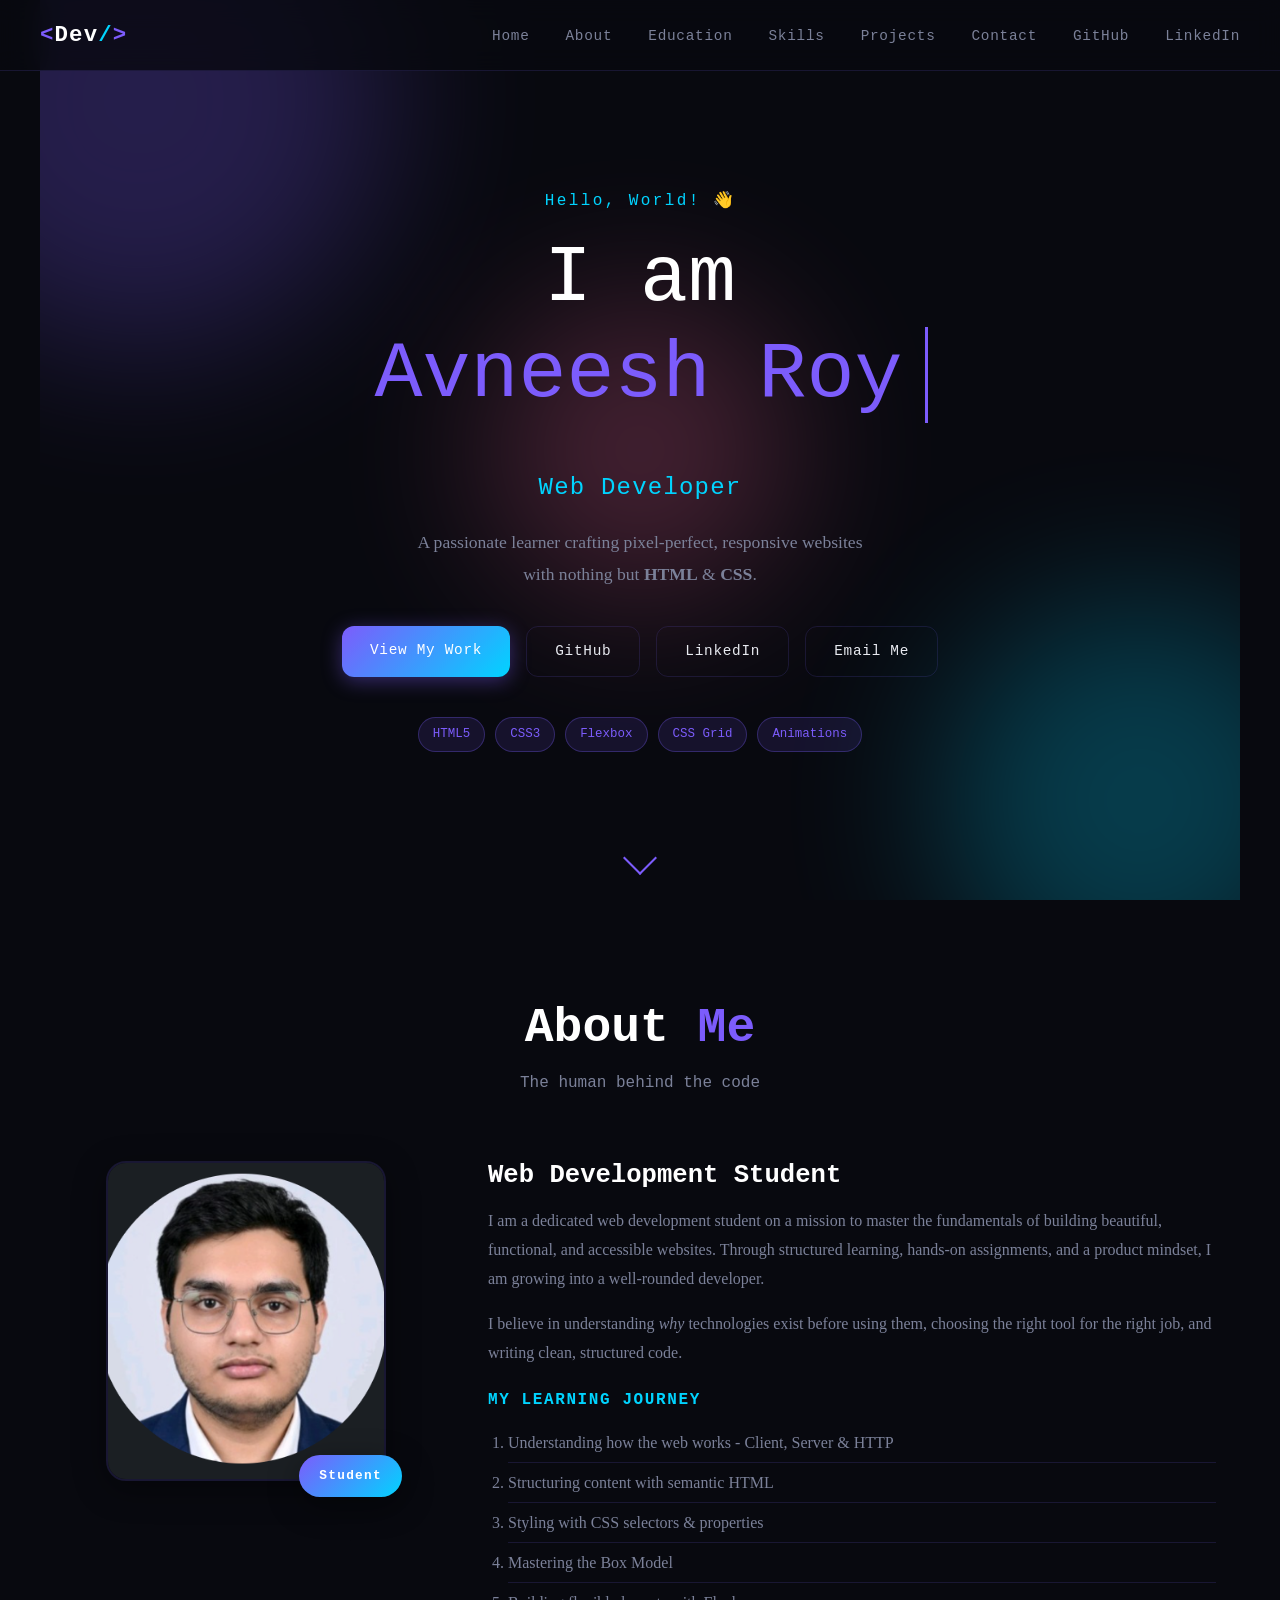
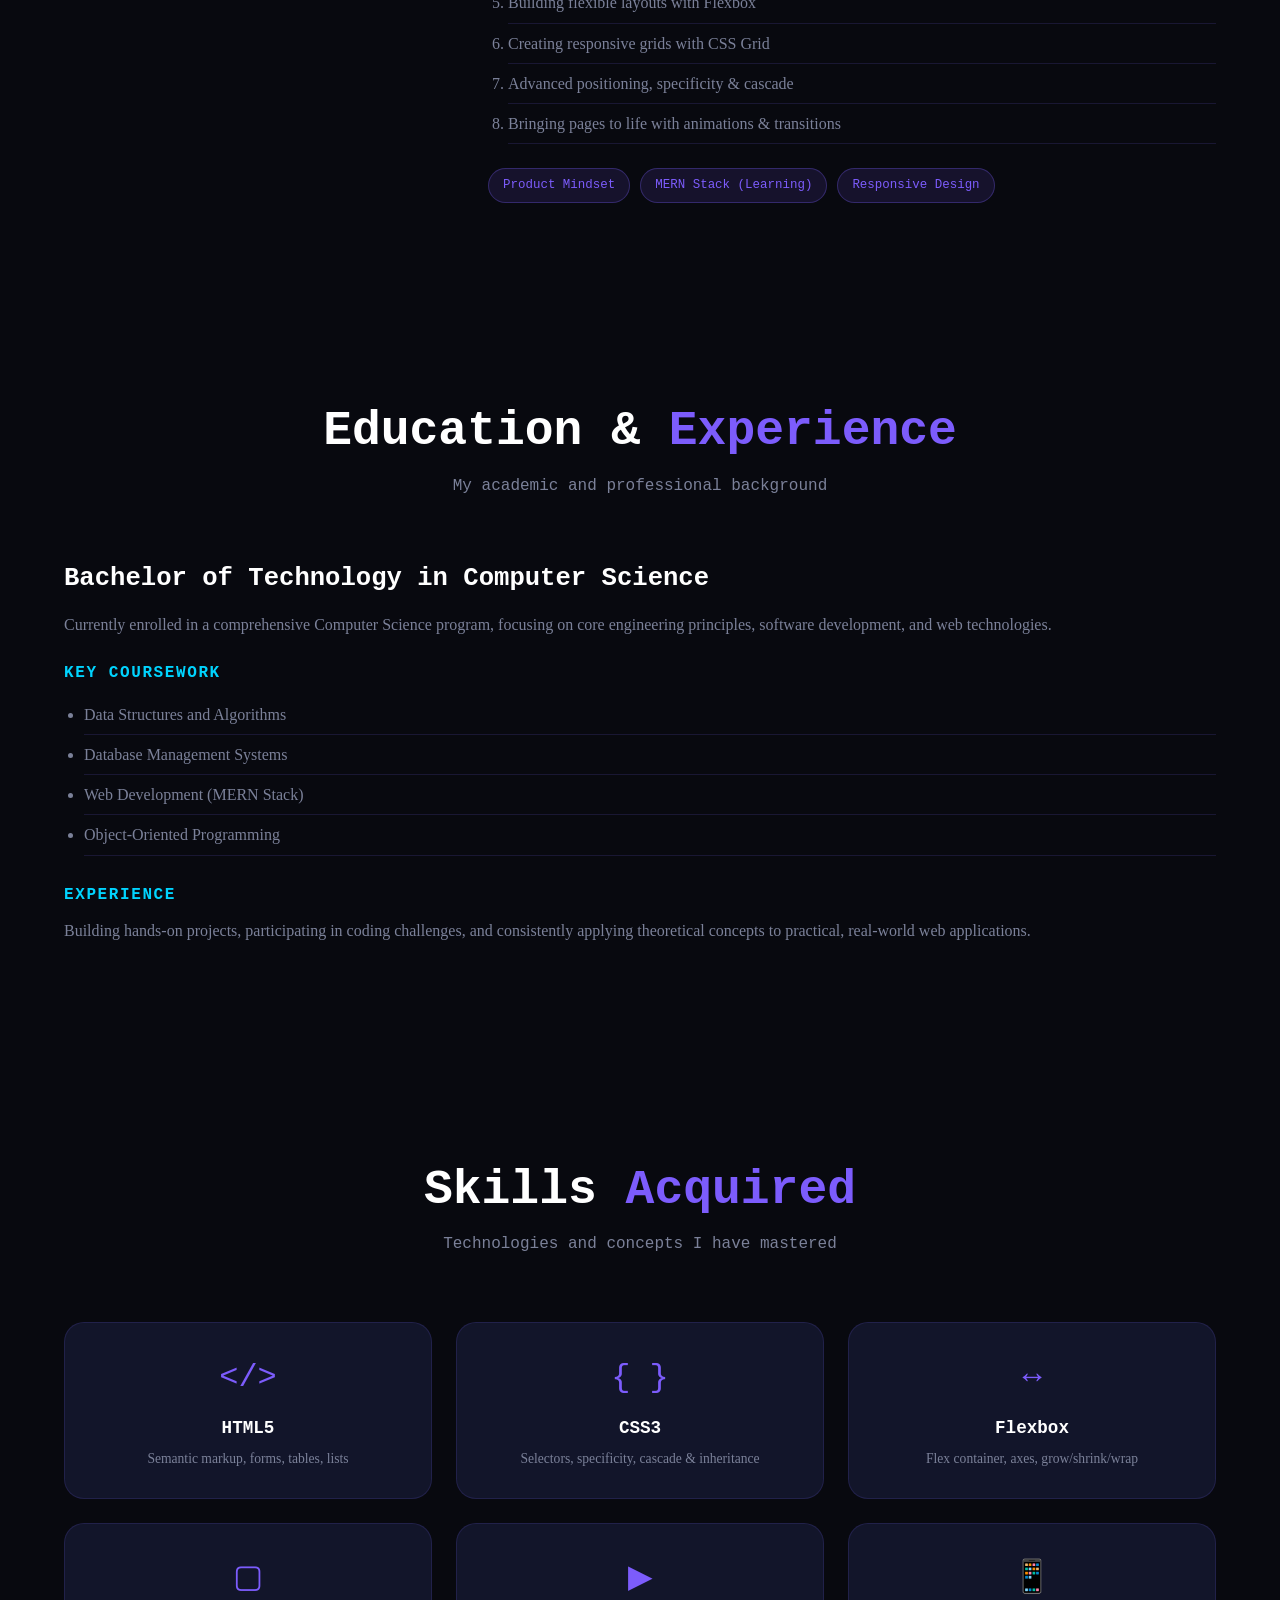
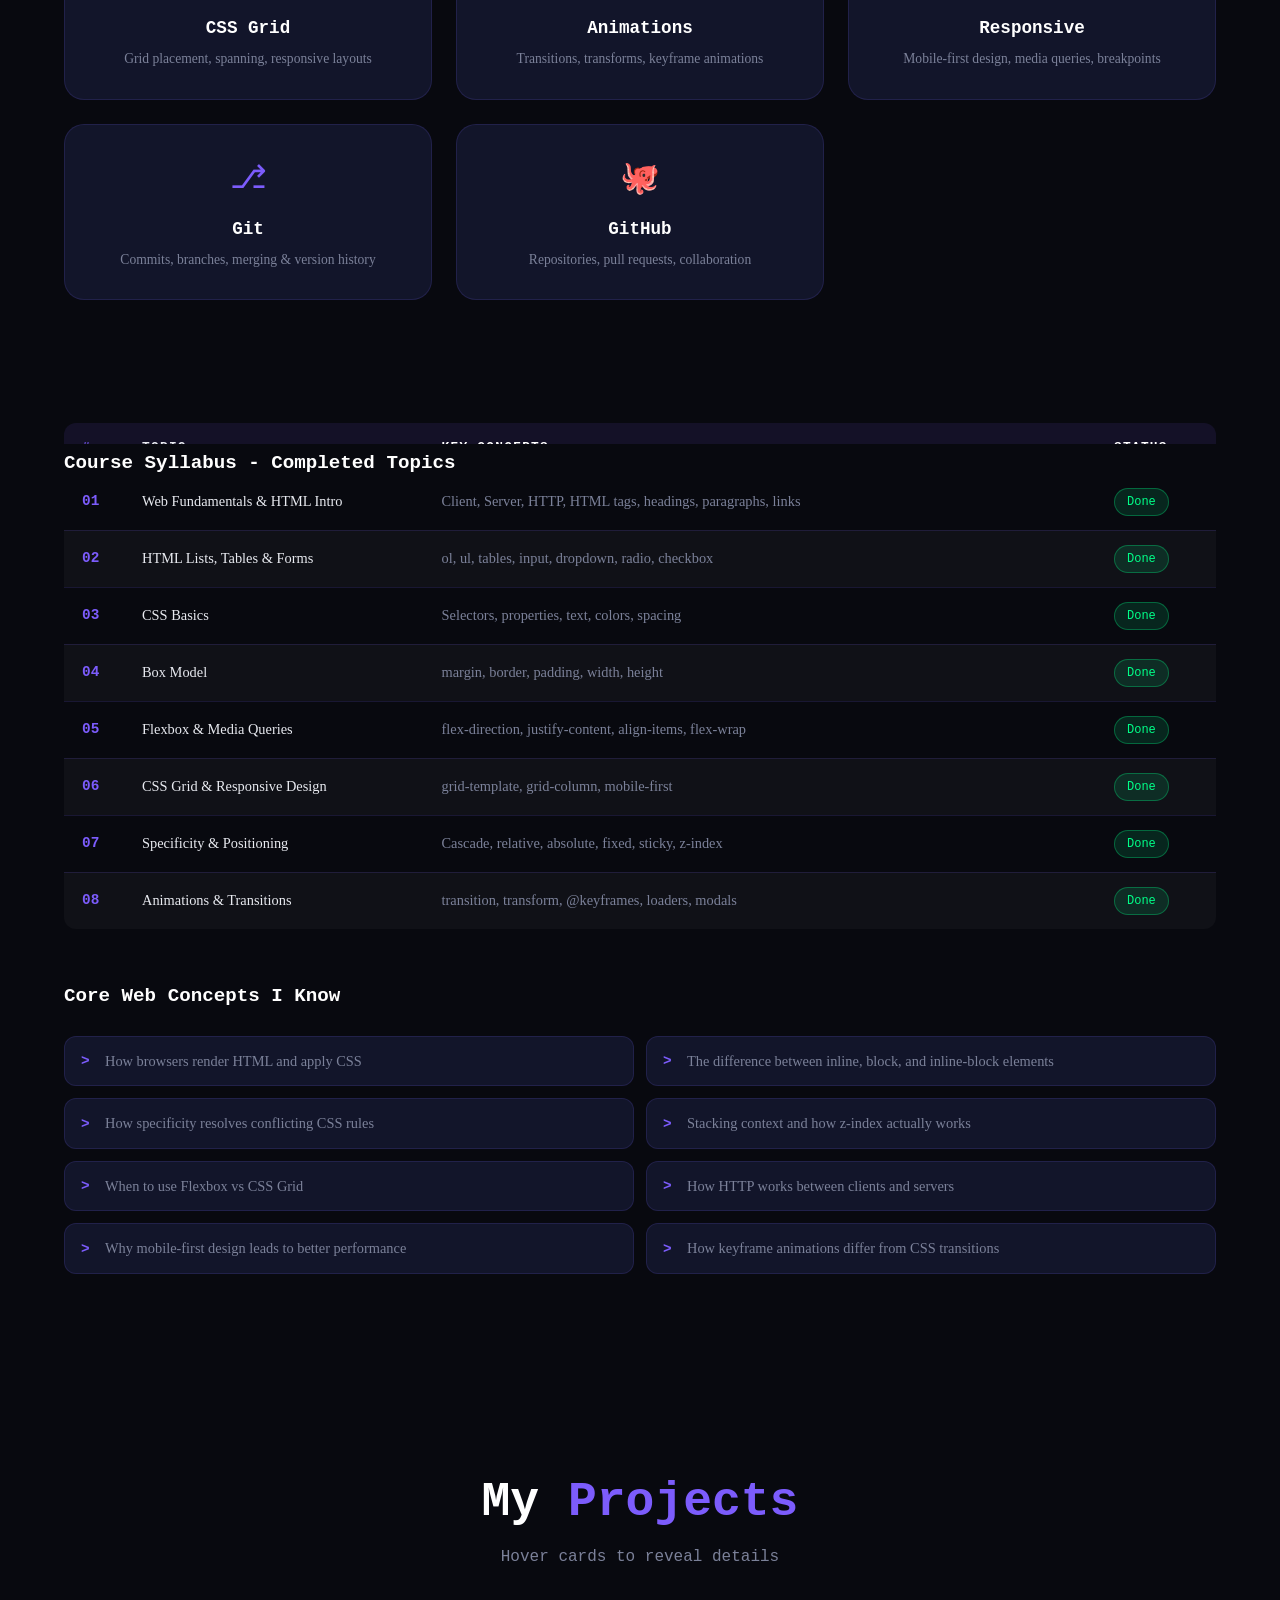
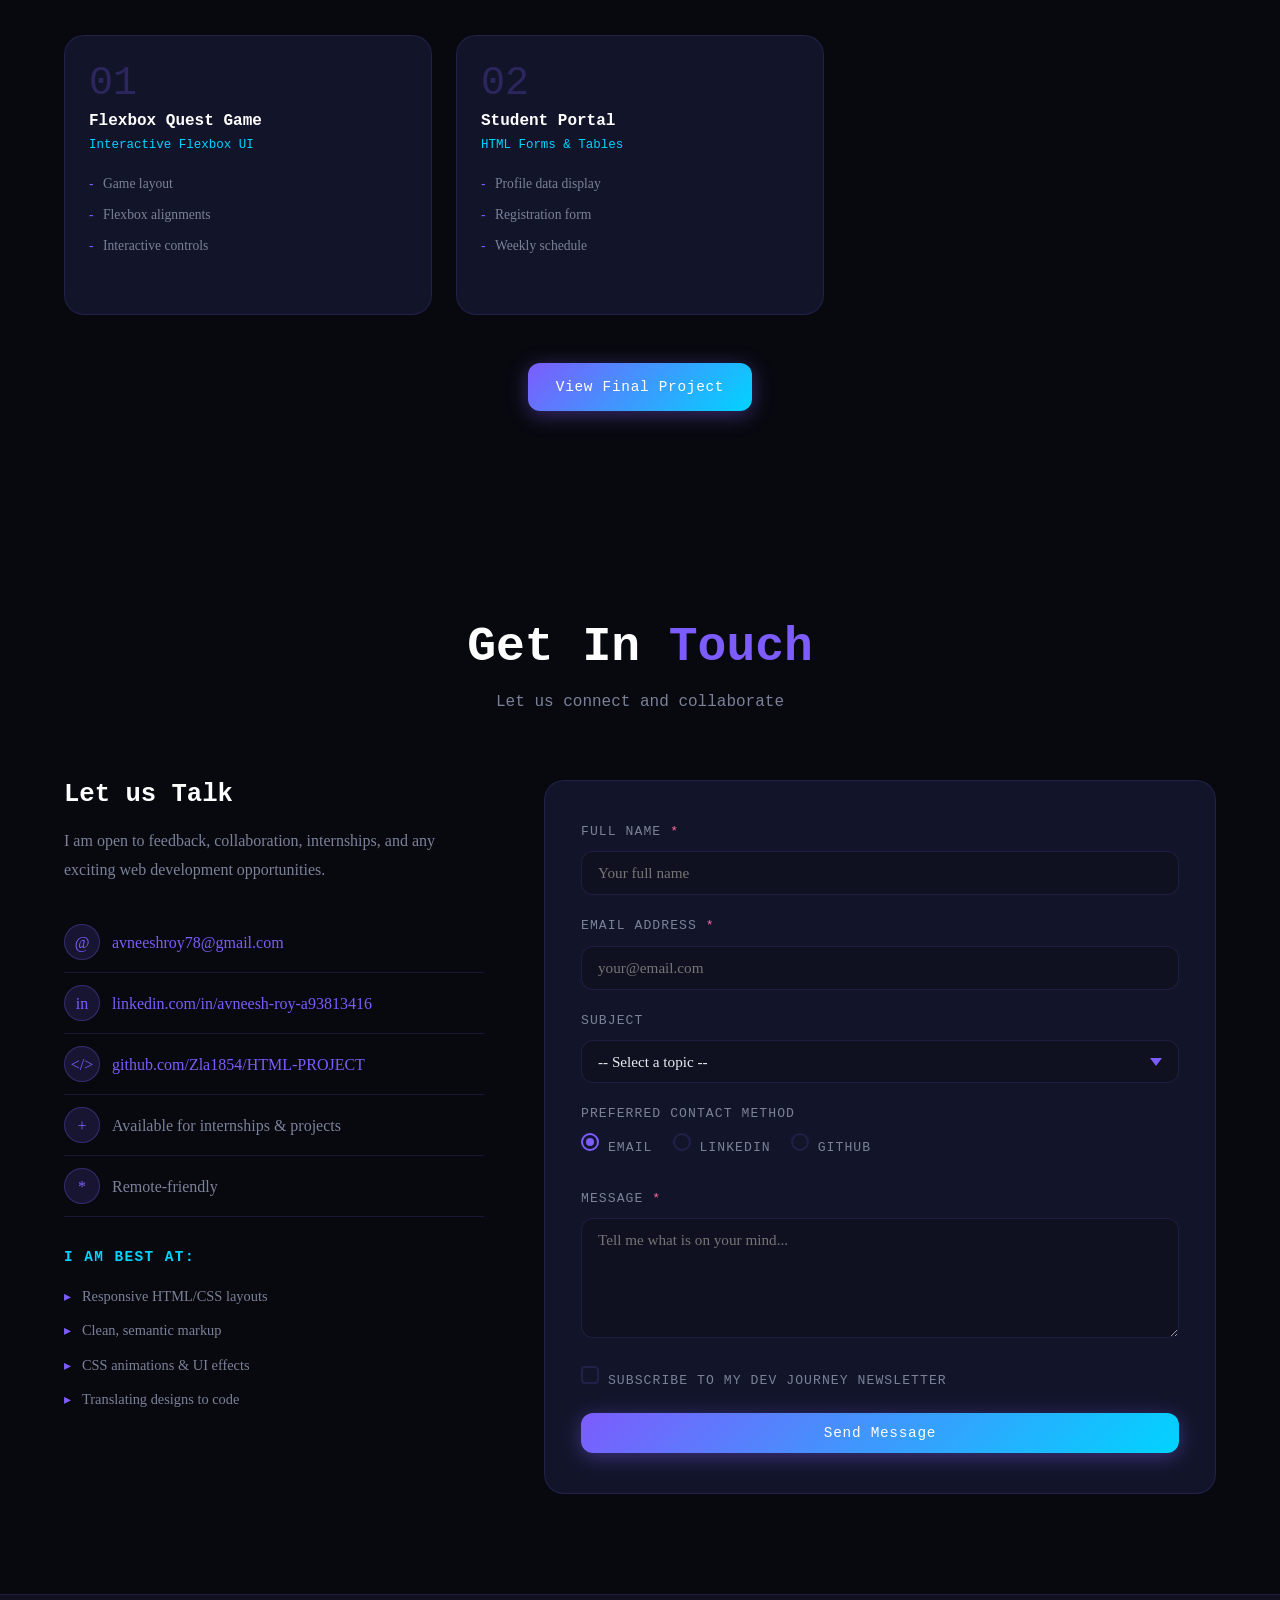
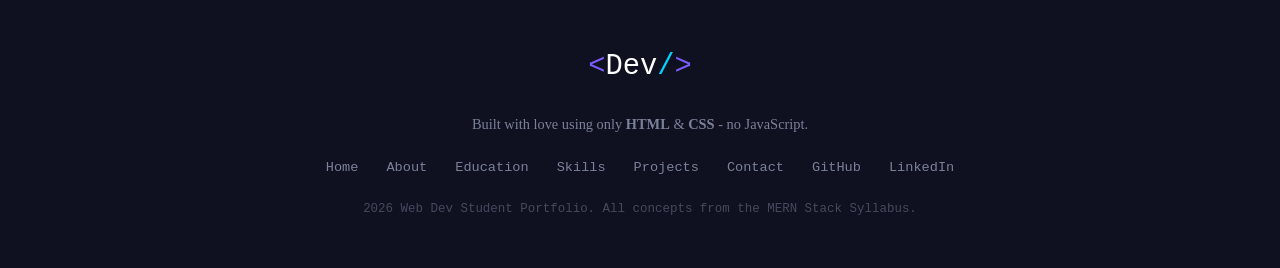
<file: index.html>
<!DOCTYPE html>
<html lang="en">
  
<head>
  <meta charset="UTF-8" />
  <meta name="viewport" content="width=device-width, initial-scale=1.0" />
  <title>Dev Portfolio | Web Development Journey</title>
  <link rel="stylesheet" href="style.css" />
</head>
<body>

  <!-- ===================== LOADER ===================== -->
  <div class="loader-wrap" id="loader">
    <div class="loader-ring">
      <span></span>
      <span></span>
      <span></span>
    </div>
    <p class="loader-text">Loading Portfolio...</p>
  </div>

  <!-- ===================== NAV (FIXED) ===================== -->
  <nav class="navbar" id="navbar">
    <div class="nav-logo">
      <span class="logo-bracket">&lt;</span>Dev<span class="logo-slash">/</span><span class="logo-bracket">&gt;</span>
    </div>
    <input type="checkbox" id="nav-toggle" class="nav-toggle" />
    <label for="nav-toggle" class="hamburger">
      <span></span>
      <span></span>
      <span></span>
    </label>
        <ul class="nav-links">
      <li><a href="#hero">Home</a></li>
      <li><a href="#about">About</a></li>
      <li><a href="#education">Education</a></li>
      <li><a href="#skills">Skills</a></li>
      <li><a href="#projects">Projects</a></li>
      <li><a href="#contact">Contact</a></li>
      <li><a href="https://github.com/Zla1854/HTML-PROJECT" target="_blank" rel="noopener noreferrer">GitHub</a></li>
      <li><a href="https://www.linkedin.com/in/avneesh-roy-a93813416/" target="_blank" rel="noopener noreferrer">LinkedIn</a></li>
    </ul>
  </nav>

  <!-- ===================== HERO ===================== -->
  <section class="hero" id="hero">
    <div class="blob blob-1"></div>
    <div class="blob blob-2"></div>
    <div class="blob blob-3"></div>
    <div class="hero-content">
      <p class="hero-pre">Hello, World! &#128075;</p>
      <h1 class="hero-title">
        I am <br/><span class="typewriter">Avneesh Roy</span>
      </h1>
      <h2 style="font-size: 1.5rem; color: var(--clr-secondary); font-family: var(--font-mono); margin-bottom: 24px; font-weight: normal; letter-spacing: 0.05em; animation: fadeIn 0.6s ease 3s both;">Web Developer</h2>
      <p class="hero-sub">
        A passionate learner crafting pixel-perfect, responsive websites<br />
        with nothing but <strong>HTML</strong> &amp; <strong>CSS</strong>.
      </p>
      <div class="hero-cta">
        <a href="#projects" class="btn btn-primary">View My Work</a>
        <a href="https://github.com/Zla1854/HTML-PROJECT" target="_blank" rel="noopener noreferrer" class="btn btn-ghost">GitHub</a>
        <a href="https://www.linkedin.com/in/avneesh-roy-a93813416/" target="_blank" rel="noopener noreferrer" class="btn btn-ghost">LinkedIn</a>
        <a href="mailto:avneeshroy78@gmail.com" class="btn btn-ghost">Email Me</a>
      </div>
      <div class="hero-stack">
        <span class="tag">HTML5</span>
        <span class="tag">CSS3</span>
        <span class="tag">Flexbox</span>
        <span class="tag">CSS Grid</span>
        <span class="tag">Animations</span>
      </div>
    </div>
    <div class="hero-scroll">
      <div class="scroll-arrow"></div>
    </div>
  </section>

  <!-- ===================== ABOUT ===================== -->
  <section class="about" id="about">
    <div class="section-header">
      <h2>About <span class="accent">Me</span></h2>
      <p class="section-sub">The human behind the code</p>
    </div>
    <div class="about-grid">
      <div class="about-image-wrap">
        <div class="about-image">
          <img src="profile.png" alt="Profile Photo" class="profile-img" />
          <div class="image-badge">Student</div>
        </div>
      </div>
      <div class="about-content">
        <h3>Web Development Student</h3>
        <p>
          I am a dedicated web development student on a mission to master the fundamentals of building beautiful, functional, and accessible websites. Through structured learning, hands-on assignments, and a product mindset, I am growing into a well-rounded developer.
        </p>
        <p>
          I believe in understanding <em>why</em> technologies exist before using them, choosing the right tool for the right job, and writing clean, structured code.
        </p>
        <h4>My Learning Journey</h4>
        <ol class="journey-list">
          <li>Understanding how the web works - Client, Server &amp; HTTP</li>
          <li>Structuring content with semantic HTML</li>
          <li>Styling with CSS selectors &amp; properties</li>
          <li>Mastering the Box Model</li>
          <li>Building flexible layouts with Flexbox</li>
          <li>Creating responsive grids with CSS Grid</li>
          <li>Advanced positioning, specificity &amp; cascade</li>
          <li>Bringing pages to life with animations &amp; transitions</li>
        </ol>
        <div class="about-tags">
          <span class="tag">Product Mindset</span>
          <span class="tag">MERN Stack (Learning)</span>
          <span class="tag">Responsive Design</span>
        </div>
      </div>
    </div>
  </section>

    <!-- ===================== EDUCATION ===================== -->
  <section class="education" id="education">
    <div class="section-header">
      <h2>Education & <span class="accent">Experience</span></h2>
      <p class="section-sub">My academic and professional background</p>
    </div>
    <div class="about-grid">
      <div class="about-content" style="grid-column: 1 / -1;">
        <h3>Bachelor of Technology in Computer Science</h3>
        <p>
          Currently enrolled in a comprehensive Computer Science program, focusing on core engineering principles, software development, and web technologies.
        </p>
        <h4>Key Coursework</h4>
        <ul class="journey-list" style="list-style-type: disc;">
          <li>Data Structures and Algorithms</li>
          <li>Database Management Systems</li>
          <li>Web Development (MERN Stack)</li>
          <li>Object-Oriented Programming</li>
        </ul>
        <h4 style="margin-top: 30px;">Experience</h4>
        <p>
          Building hands-on projects, participating in coding challenges, and consistently applying theoretical concepts to practical, real-world web applications.
        </p>
      </div>
    </div>
  </section>

  <!-- ===================== SKILLS ===================== -->
  <section class="skills" id="skills">
    <div class="section-header">
      <h2>Skills <span class="accent">Acquired</span></h2>
      <p class="section-sub">Technologies and concepts I have mastered</p>
    </div>
    <div class="skills-grid">
      <div class="skill-card">
        <div class="skill-icon">&lt;/&gt;</div>
        <h4>HTML5</h4>
        <p>Semantic markup, forms, tables, lists</p>
      </div>
      <div class="skill-card">
        <div class="skill-icon">{ }</div>
        <h4>CSS3</h4>
        <p>Selectors, specificity, cascade &amp; inheritance</p>
      </div>
      <div class="skill-card">
        <div class="skill-icon">&#8596;</div>
        <h4>Flexbox</h4>
        <p>Flex container, axes, grow/shrink/wrap</p>
      </div>
      <div class="skill-card">
        <div class="skill-icon">&#9634;</div>
        <h4>CSS Grid</h4>
        <p>Grid placement, spanning, responsive layouts</p>
      </div>
      <div class="skill-card">
        <div class="skill-icon">&#9654;</div>
        <h4>Animations</h4>
        <p>Transitions, transforms, keyframe animations</p>
      </div>
      <div class="skill-card">
        <div class="skill-icon">&#128241;</div>
        <h4>Responsive</h4>
        <p>Mobile-first design, media queries, breakpoints</p>
      </div>
      <div class="skill-card">
        <div class="skill-icon">&#9095;</div>
        <h4>Git</h4>
        <p>Commits, branches, merging &amp; version history</p>
      </div>
      <div class="skill-card">
        <div class="skill-icon">&#128025;</div>
        <h4>GitHub</h4>
        <p>Repositories, pull requests, collaboration</p>
      </div>
    </div>

    <div class="table-wrap">
      <h3 class="table-title">Course Syllabus - Completed Topics</h3>
      <table class="syllabus-table">
        <thead>
          <tr>
            <th>#</th>
            <th>Topic</th>
            <th>Key Concepts</th>
            <th>Status</th>
          </tr>
        </thead>
        <tbody>
          <tr>
            <td>01</td>
            <td>Web Fundamentals &amp; HTML Intro</td>
            <td>Client, Server, HTTP, HTML tags, headings, paragraphs, links</td>
            <td><span class="status done">Done</span></td>
          </tr>
          <tr>
            <td>02</td>
            <td>HTML Lists, Tables &amp; Forms</td>
            <td>ol, ul, tables, input, dropdown, radio, checkbox</td>
            <td><span class="status done">Done</span></td>
          </tr>
          <tr>
            <td>03</td>
            <td>CSS Basics</td>
            <td>Selectors, properties, text, colors, spacing</td>
            <td><span class="status done">Done</span></td>
          </tr>
          <tr>
            <td>04</td>
            <td>Box Model</td>
            <td>margin, border, padding, width, height</td>
            <td><span class="status done">Done</span></td>
          </tr>
          <tr>
            <td>05</td>
            <td>Flexbox &amp; Media Queries</td>
            <td>flex-direction, justify-content, align-items, flex-wrap</td>
            <td><span class="status done">Done</span></td>
          </tr>
          <tr>
            <td>06</td>
            <td>CSS Grid &amp; Responsive Design</td>
            <td>grid-template, grid-column, mobile-first</td>
            <td><span class="status done">Done</span></td>
          </tr>
          <tr>
            <td>07</td>
            <td>Specificity &amp; Positioning</td>
            <td>Cascade, relative, absolute, fixed, sticky, z-index</td>
            <td><span class="status done">Done</span></td>
          </tr>
          <tr>
            <td>08</td>
            <td>Animations &amp; Transitions</td>
            <td>transition, transform, @keyframes, loaders, modals</td>
            <td><span class="status done">Done</span></td>
          </tr>
        </tbody>
      </table>
    </div>

    <div class="concepts-wrap">
      <h3>Core Web Concepts I Know</h3>
      <ul class="concepts-list">
        <li>How browsers render HTML and apply CSS</li>
        <li>The difference between inline, block, and inline-block elements</li>
        <li>How specificity resolves conflicting CSS rules</li>
        <li>Stacking context and how z-index actually works</li>
        <li>When to use Flexbox vs CSS Grid</li>
        <li>How HTTP works between clients and servers</li>
        <li>Why mobile-first design leads to better performance</li>
        <li>How keyframe animations differ from CSS transitions</li>
      </ul>
    </div>
  </section>

  <!-- ===================== PROJECTS ===================== -->
  <section class="projects" id="projects">
    <div class="section-header">
      <h2>My <span class="accent">Projects</span></h2>
      <p class="section-sub">Hover cards to reveal details</p>
    </div>
        <div class="projects-grid">

      <div class="project-card-wrap">
        <div class="project-card">
          <div class="project-front">
            <div class="project-num">01</div>
            <h4>Flexbox Quest Game</h4>
            <p>Interactive Flexbox UI</p>
            <ul>
              <li>Game layout</li>
              <li>Flexbox alignments</li>
              <li>Interactive controls</li>
            </ul>
          </div>
          <div class="project-back">
            <h4>What I Used</h4>
            <p>Semantic HTML5 tags and CSS Flexbox to create an interactive game UI layout.</p>
            <a href="gamrbar.html" class="btn btn-sm">View Project</a>
          </div>
        </div>
      </div>

      <div class="project-card-wrap">
        <div class="project-card">
          <div class="project-front">
            <div class="project-num">02</div>
            <h4>Student Portal</h4>
            <p>HTML Forms & Tables</p>
            <ul>
              <li>Profile data display</li>
              <li>Registration form</li>
              <li>Weekly schedule</li>
            </ul>
          </div>
          <div class="project-back">
            <h4>What I Used</h4>
            <p>Form elements, styled tables, and semantic HTML to build a comprehensive student portal.</p>
            <a href="student.html" class="btn btn-sm">View Project</a>
          </div>
        </div>
      </div>

    </div>
    <div class="modal-trigger-wrap">
      <a href="#final-modal" class="btn btn-primary">View Final Project</a>
    </div>
  </section>

  <!-- ===================== CSS-ONLY MODAL ===================== -->
  <div class="modal-overlay" id="final-modal">
    <div class="modal-box">
      <h3>Final Class Project</h3>
      <p>Built entirely in class with TA evaluation, this final project brings together every concept from the course:</p>
      <ul>
        <li>Semantic HTML structure</li>
        <li>Responsive design with Flexbox &amp; Grid</li>
        <li>Advanced CSS positioning &amp; z-index</li>
        <li>Keyframe animations &amp; smooth transitions</li>
        <li>Accessible, styled form inputs</li>
      </ul>
      <p class="modal-grade">Grade: <strong>A+</strong></p>
      <a href="#projects" class="btn btn-primary modal-close">Close</a>
    </div>
  </div>

  <!-- ===================== CONTACT ===================== -->
  <section class="contact" id="contact">
    <div class="section-header">
      <h2>Get In <span class="accent">Touch</span></h2>
      <p class="section-sub">Let us connect and collaborate</p>
    </div>
    <div class="contact-grid">
      <div class="contact-info">
        <h3>Let us Talk</h3>
        <p>I am open to feedback, collaboration, internships, and any exciting web development opportunities.</p>
        <ul class="contact-list">
          <li>
            <span class="contact-icon">@</span>
            <a href="mailto:avneeshroy78@gmail.com">avneeshroy78@gmail.com</a>
          </li>
          <li>
            <span class="contact-icon">in</span>
            <a href="https://www.linkedin.com/in/avneesh-roy-a93813416/" target="_blank" rel="noopener noreferrer">linkedin.com/in/avneesh-roy-a93813416</a>
          </li>
          <li>
            <span class="contact-icon">&lt;/&gt;</span>
            <a href="https://github.com/Zla1854/HTML-PROJECT" target="_blank" rel="noopener noreferrer">github.com/Zla1854/HTML-PROJECT</a>
          </li>
          <li>
            <span class="contact-icon">+</span>
            <span>Available for internships &amp; projects</span>
          </li>
          <li>
            <span class="contact-icon">*</span>
            <span>Remote-friendly</span>
          </li>
        </ul>
        <div class="contact-availability">
          <h4>I am best at:</h4>
          <ul>
            <li>Responsive HTML/CSS layouts</li>
            <li>Clean, semantic markup</li>
            <li>CSS animations &amp; UI effects</li>
            <li>Translating designs to code</li>
          </ul>
        </div>
      </div>
      <form class="contact-form" action="#" method="post">
        <div class="form-group">
          <label for="name">Full Name <span class="required">*</span></label>
          <input type="text" id="name" name="name" placeholder="Your full name" required />
        </div>
        <div class="form-group">
          <label for="email">Email Address <span class="required">*</span></label>
          <input type="email" id="email" name="email" placeholder="your@email.com" required />
        </div>
        <div class="form-group">
          <label for="subject">Subject</label>
          <select id="subject" name="subject">
            <option value="">-- Select a topic --</option>
            <option value="collaboration">Collaboration</option>
            <option value="internship">Internship Opportunity</option>
            <option value="feedback">Project Feedback</option>
            <option value="mentorship">Mentorship</option>
            <option value="other">Other</option>
          </select>
        </div>
        <div class="form-group">
          <label>Preferred Contact Method</label>
          <div class="radio-group">
            <label class="radio-label">
              <input type="radio" name="contact_method" value="email" checked />
              <span class="radio-custom"></span>
              Email
            </label>
            <label class="radio-label">
              <input type="radio" name="contact_method" value="linkedin" />
              <span class="radio-custom"></span>
              LinkedIn
            </label>
            <label class="radio-label">
              <input type="radio" name="contact_method" value="github" />
              <span class="radio-custom"></span>
              GitHub
            </label>
          </div>
        </div>
        <div class="form-group">
          <label for="message">Message <span class="required">*</span></label>
          <textarea id="message" name="message" rows="5" placeholder="Tell me what is on your mind..." required></textarea>
        </div>
        <div class="form-group checkbox-group">
          <label class="checkbox-label">
            <input type="checkbox" name="newsletter" id="newsletter" />
            <span class="checkbox-custom"></span>
            Subscribe to my dev journey newsletter
          </label>
        </div>
        <button type="submit" class="btn btn-primary btn-full">Send Message</button>
      </form>
    </div>
  </section>

  <!-- ===================== FOOTER ===================== -->
  <footer class="footer">
    <div class="footer-inner">
      <div class="footer-logo">
        <span class="logo-bracket">&lt;</span>Dev<span class="logo-slash">/</span><span class="logo-bracket">&gt;</span>
      </div>
      <p class="footer-copy">
        Built with love using only <strong>HTML</strong> &amp; <strong>CSS</strong> - no JavaScript.
      </p>
            <nav class="footer-links">
        <a href="#hero">Home</a>
        <a href="#about">About</a>
        <a href="#education">Education</a>
        <a href="#skills">Skills</a>
        <a href="#projects">Projects</a>
        <a href="#contact">Contact</a>
        <a href="https://github.com/Zla1854/HTML-PROJECT" target="_blank" rel="noopener noreferrer">GitHub</a>
        <a href="https://www.linkedin.com/in/avneesh-roy-a93813416/" target="_blank" rel="noopener noreferrer">LinkedIn</a>
      </nav>
      <p class="footer-note">2026 Web Dev Student Portfolio. All concepts from the MERN Stack Syllabus.</p>
    </div>
  </footer>

</body>
</html>
</file>
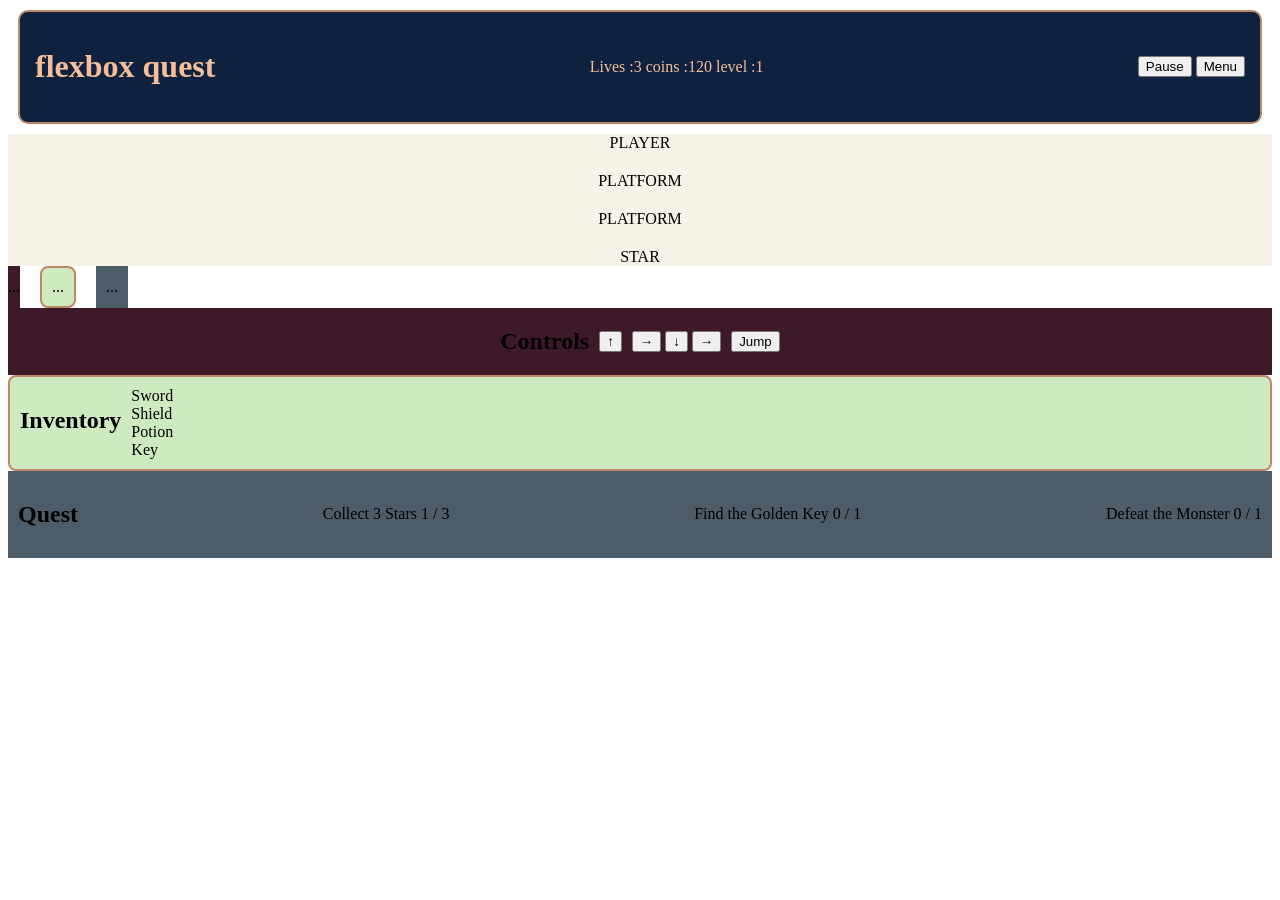
<file: gamrbar.html>
﻿<!doctype html>
<html lang="en">
  <head>
    <meta charset="UTF-8" />
    <meta name="viewport" content="width=device-width, initial-scale=1.0" />
    <title>Game</title>

    <style>
      .game-header {
        display: flex;
        justify-content: space-between;
        align-items: center;
        gap: 20px;
        padding: 15px;
        margin: 10px;
        border: 2px solid #bc8764;
        border-radius: 10px;
        background-color: #0e213f;
        color: #f4bf98;
      }
      .game-area {
        display: flex;
        flex-direction: column;
        align-items: center;
        gap: 20px;
        background-color: #f7f2e8;
      }
      .game-panel {
        display: flex;
        gap: 20px;
      }
      .controls {
        display: flex;
        justify-content: center;
        align-items: center;
        gap: 10px;
        background-color: #3e1929;
      }
      .inventory {
        background-color: #cdeac0;
        display: flex;
        flex-wrap: wrap;
        gap: 10px;
        padding: 10px;
        border: 2px solid #bc8764;
        border-radius: 8px;
      }
      .quest {
        display: flex;
        justify-content: space-between;
        align-items: center;
        padding: 10px;
        margin: px;
        gap: 10px;
        background-color: #4c5c68;
      }
    </style>
  </head>
  <body>
    <header class="game-header">
      <h1 id="game-heading">flexbox quest</h1>

      <div class="game-info">
        <span>Lives :3</span>
        <span>coins :120</span>
        <span>level :1</span>
      </div>

      <div class="header-actions">
        <button>Pause</button>
        <button>Menu</button>
      </div>
    </header>

    <main>
      <section class="game-area">
        <div class="player">PLAYER</div>
        <div class="platform">PLATFORM</div>
        <div class="platform">PLATFORM</div>
        <div class="star">STAR</div>
      </section>

      <section class="game-panel">
        <div class="panel controls">...</div>
        <div class="panel inventory">...</div>
        <div class="panel quest">...</div>
      </section>

      <section>
        <div class="controls">
          <h2>Controls</h2>
          <div class="control-row">
            <button id="up">↑</button>
          </div>
          <div class="control-row">
            <button>→</button>
            <button>↓</button>
            <button>→</button>
          </div>
          <button id="jump">Jump</button>
        </div>
      </section>

      <div class="inventory">
        <h2>Inventory</h2>
        <div class="inventory-items">
          <div class="item">Sword</div>
          <div class="item">Shield</div>
          <div class="item">Potion</div>
          <div class="item">Key</div>
        </div>
      </div>

      <div class="quest">
        <h2>Quest</h2>
        <div class="quest-item">
          <span>Collect 3 Stars</span>
          <span>1 / 3</span>
        </div>
        <div class="quest-item">
          <span>Find the Golden Key</span>
          <span>0 / 1</span>
        </div>
        <div class="quest-item">
          <span>Defeat the Monster</span>
          <span>0 / 1</span>
        </div>
      </div>
    </main>

    <footer></footer>
  </body>
</html>
</file>
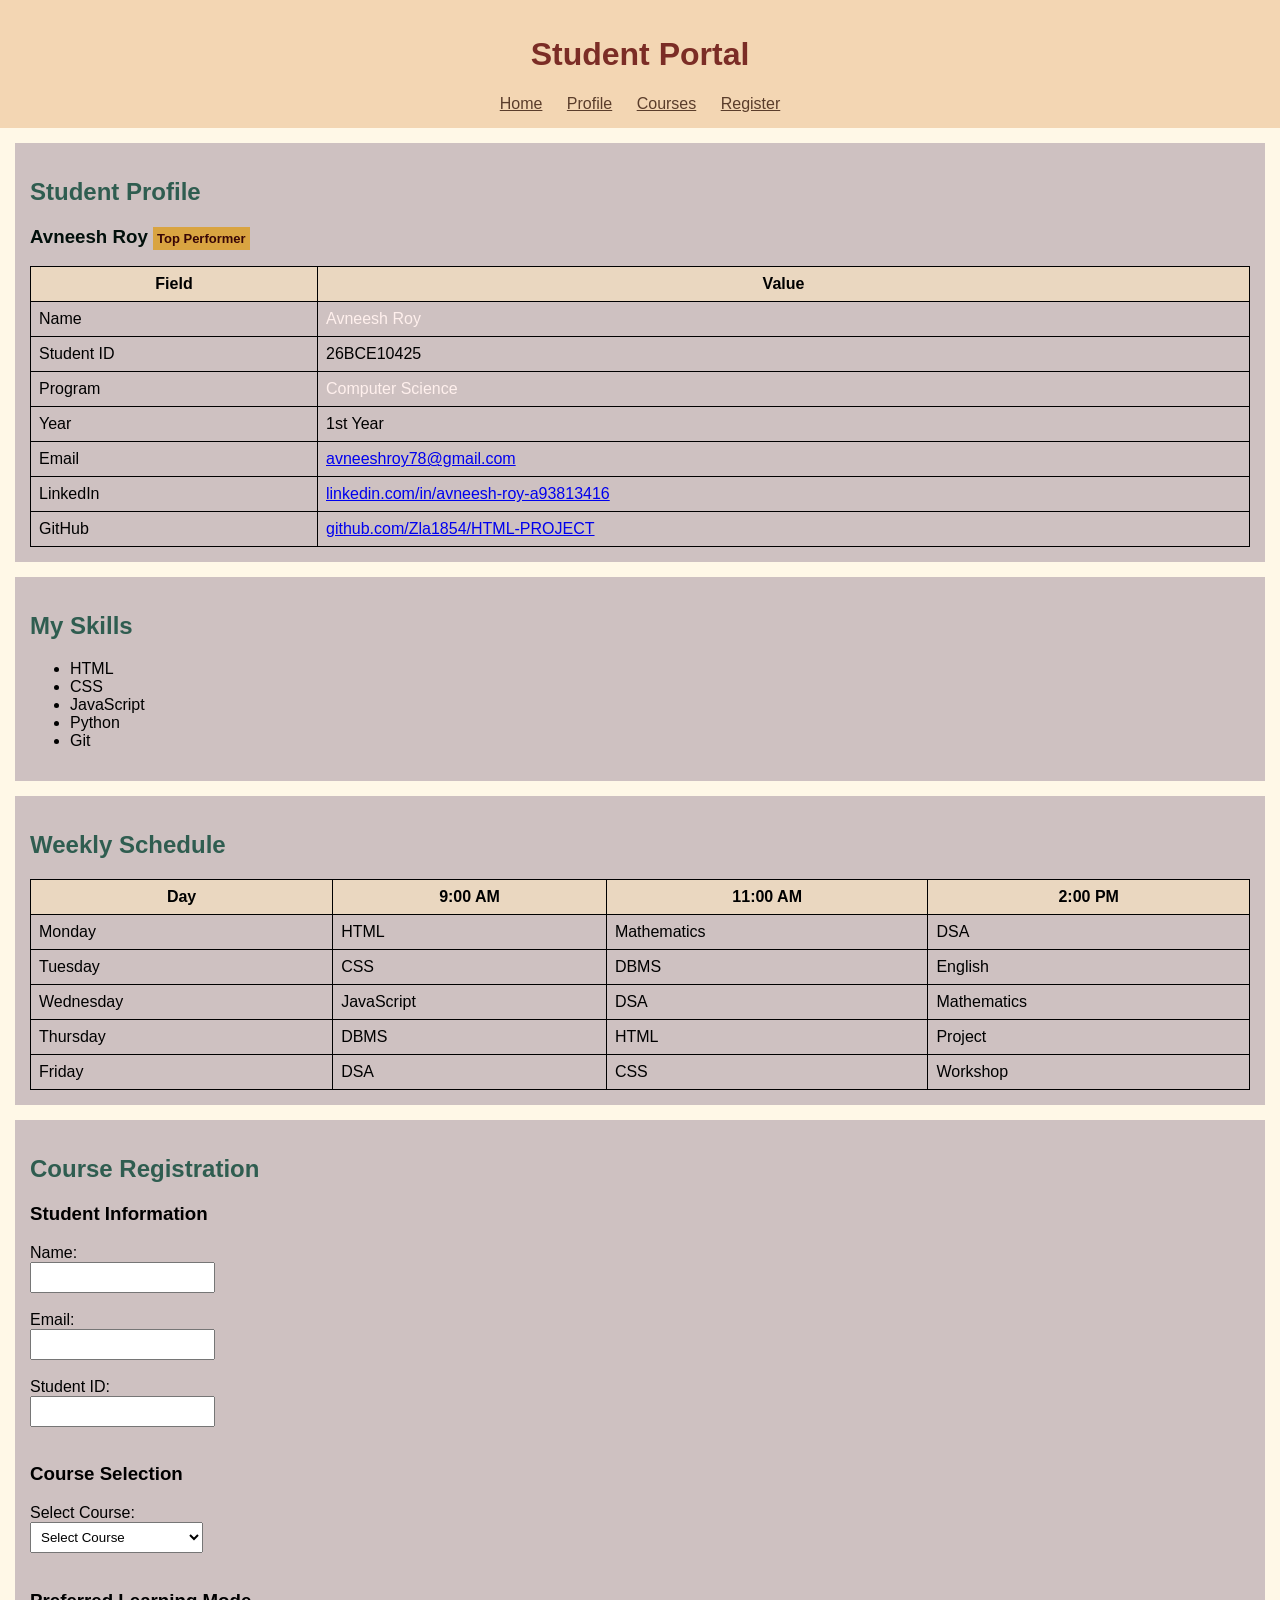
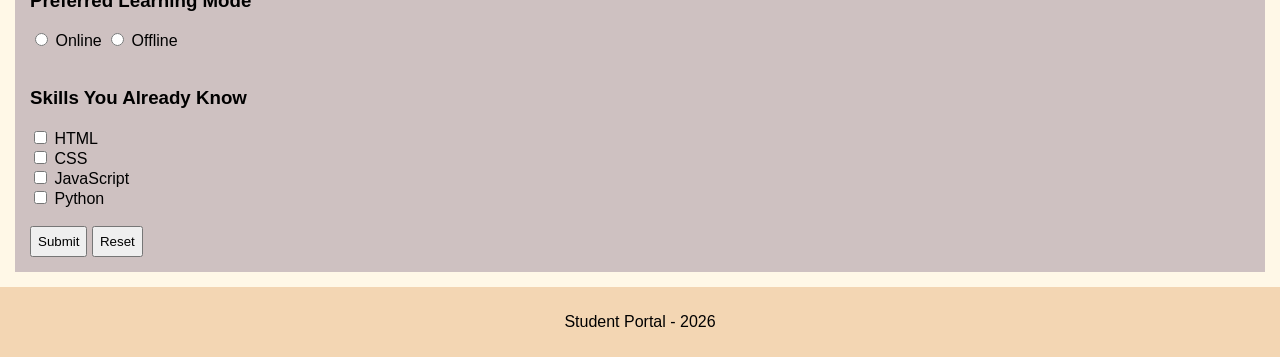
<file: student.html>
<!DOCTYPE html>
<html>
<head>
    <title>Student Portal</title>

    <style>
        body {
            background-color: #fff8e7;
            font-family: Arial;
            margin: 0;
        }

        h1 {
            color: #7b2d26;
        }

        h2 {
            color: #2f5d50;
        }

        header {
            background-color: #f3d6b3;
            padding: 15px;
            text-align: center;
        }

        nav {
            margin-top: 10px;
        }

        nav a {
            color: #5a3d2b;
            margin: 10px;
        }

        section {
            background-color: rgb(206, 193, 193);
            padding: 15px;
            margin: 15px;
        }

        table {
            border-collapse: collapse;
            width: 100%;
        }

        th, td {
            border: 1px solid #000000;
            padding: 8px;
        }

        th {
            background-color: #ead7c0;
        }

        .highlight {
            color: #fff0ed;
        }

        #student-name {
            color: #010f0b;
        }

        .badge {
            background-color: #d9a441;
            color: rgb(56, 6, 6);
            padding: 4px;
            font-size: 13px;
        }

        input, select {
            padding: 6px;
        }

        footer {
            background-color: #f3d6b3;
            text-align: center;
            padding: 10px;
        }
    </style>
</head>

<body>

<header>

    <h1>Student Portal</h1>

    <nav>
        <a href="#home">Home</a>
        <a href="#profile">Profile</a>
        <a href="#courses">Courses</a>
        <a href="#register">Register</a>
    </nav>

</header>


<main>

    <section id="profile">

        <h2>Student Profile</h2>

        <h3 id="student-name">Avneesh Roy&nbsp;<span class="badge">Top Performer</span>
        </h3>

        <table>

            <tr>
                <th>Field</th>
                <th>Value</th>
            </tr>

            <tr>
                <td>Name</td>
                <td class="highlight">Avneesh Roy</td>
            </tr>

            <tr>
                <td>Student ID</td>
                <td>26BCE10425</td>
            </tr>

            <tr>
                <td>Program</td>
                <td class="highlight">Computer Science</td>
            </tr>

            <tr>
                <td>Year</td>
                <td>1st Year</td>
            </tr>

            <tr>
                 <td>Email</td>
                <td><a href="mailto:avneeshroy78@gmail.com">avneeshroy78@gmail.com</a></td>
            </tr>

            <tr>
                <td>LinkedIn</td>
                <td><a href="https://www.linkedin.com/in/avneesh-roy-a93813416/" target="_blank">linkedin.com/in/avneesh-roy-a93813416</a></td>
            </tr>

            <tr>
                <td>GitHub</td>
                <td><a href="https://github.com/Zla1854/HTML-PROJECT" target="_blank">github.com/Zla1854/HTML-PROJECT</a></td>
            </tr>

        </table>

    </section>


    <section>

        <h2>My Skills</h2>

        <ul>
            <li>HTML</li>
            <li>CSS</li>
            <li>JavaScript</li>
            <li>Python</li>
            <li>Git</li>
        </ul>

    </section>


    <section id="courses">

        <h2>Weekly Schedule</h2>

        <table>

            <tr>
                <th>Day</th>
                <th>9:00 AM</th>
                <th>11:00 AM</th>
                <th>2:00 PM</th>
            </tr>

            <tr>
                <td>Monday</td>
                <td>HTML</td>
                <td>Mathematics</td>
                <td>DSA</td>
            </tr>

            <tr>
                <td>Tuesday</td>
                <td>CSS</td>
                <td>DBMS</td>
                <td>English</td>
            </tr>

            <tr>
                <td>Wednesday</td>
                <td>JavaScript</td>
                <td>DSA</td>
                <td>Mathematics</td>
            </tr>

            <tr>
                <td>Thursday</td>
                <td>DBMS</td>
                <td>HTML</td>
                <td>Project</td>
            </tr>

            <tr>
                <td>Friday</td>
                <td>DSA</td>
                <td>CSS</td>
                <td>Workshop</td>
            </tr>

        </table>

    </section>


     <section id="register">

           <h2>Course Registration</h2>

        <form>

             <h3>Student Information</h3>

            <label for="name">Name:</label><br>
             <input type="text" id="name" name="name">
            <br><br>

            <label for="email">Email:</label><br>
            <input type="email" id="email" name="email">
            <br><br>

             <label for="studentid">Student ID:</label><br>
             <input type="text" id="studentid" name="studentid">
            <br><br>


             <h3>Course Selection</h3>

            <label for="course">Select Course:</label><br>

            <select id="course" name="course">
                <option>Select Course</option>
                <option>HTML & CSS</option>
                <option>JavaScript</option>
                <option>Python</option>
                <option>Data Structures</option>
                <option>Database Management</option>
            </select>

            <br><br>


            <h3>Preferred Learning Mode</h3>

            <input type="radio" id="online" name="mode" value="online">
            <label for="online">Online</label>

            <input type="radio" id="offline" name="mode" value="offline">
              <label for="offline">Offline</label>

            <br><br>


            <h3>Skills You Already Know</h3>

                     <input type="checkbox" id="html" name="skills">
               <label for="html">HTML</label>
            <br>

               <input type="checkbox" id="css" name="skills">
               <label for="css">CSS</label>
             <br>

               <input type="checkbox" id="javascript" name="skills">
            <label for="javascript">JavaScript</label>
            <br>

            <input type="checkbox" id="python" name="skills">
            <label for="python">Python</label>

            <br><br>

            <input type="submit" value="Submit">
            <input type="reset" value="Reset">

        </form>

    </section>

</main>


<footer>
    <p>Student Portal - 2026</p>
</footer>

</body>
</html>
</file>
<file: style.css>
﻿/* ============================================================
   CSS CUSTOM PROPERTIES (VARIABLES)
   ============================================================ */
:root {
  --clr-bg:        #08090f;
  --clr-surface:   #0f1120;
  --clr-card:      #12152a;
  --clr-border:    rgba(120,100,255,0.15);
  --clr-primary:   #7c5cfc;
  --clr-secondary: #00d4ff;
  --clr-accent:    #ff6b9d;
  --clr-text:      #e8eaf0;
  --clr-muted:     #7b8199;
  --clr-white:     #ffffff;
  --font-main:     Georgia, 'Times New Roman', serif;
  --font-mono:     'Courier New', Courier, monospace;
  --radius:        12px;
  --radius-lg:     20px;
  --shadow:        0 8px 32px rgba(0,0,0,0.4);
  --shadow-glow:   0 0 30px rgba(124,92,252,0.3);
  --transition:    all 0.35s cubic-bezier(0.4,0,0.2,1);
  --max-width:     1200px;
}

/* ============================================================
   RESET & BASE
   ============================================================ */
*,
*::before,
*::after {
  box-sizing: border-box;
  margin: 0;
  padding: 0;
}

html {
  scroll-behavior: smooth;
  font-size: 16px;
}

body {
  background-color: var(--clr-bg);
  color: var(--clr-text);
  font-family: var(--font-main);
  line-height: 1.7;
  overflow-x: hidden;
}

a {
  color: var(--clr-primary);
  text-decoration: none;
  transition: var(--transition);
}

a:hover {
  color: var(--clr-secondary);
}

ul, ol {
  list-style-position: inside;
}

img {
  max-width: 100%;
  display: block;
}

h1, h2, h3, h4 {
  line-height: 1.2;
  font-family: var(--font-mono);
}

/* ============================================================
   LOADER  — keyframe animation + fixed positioning + z-index
   ============================================================ */
.loader-wrap {
  position: fixed;
  top: 0;
  left: 0;
  width: 100%;
  height: 100%;
  background: var(--clr-bg);
  display: flex;
  flex-direction: column;
  align-items: center;
  justify-content: center;
  z-index: 9999;
  animation: loaderFadeOut 0.5s ease 2.5s forwards;
  pointer-events: none;
}

@keyframes loaderFadeOut {
  0%   { opacity: 1; visibility: visible; }
  100% { opacity: 0; visibility: hidden; }
}

.loader-ring {
  position: relative;
  width: 80px;
  height: 80px;
  margin-bottom: 20px;
}

.loader-ring span {
  position: absolute;
  inset: 0;
  border-radius: 50%;
  border: 3px solid transparent;
  animation: spinRing 1.5s linear infinite;
}

.loader-ring span:nth-child(1) {
  border-top-color: var(--clr-primary);
  animation-duration: 1.2s;
}

.loader-ring span:nth-child(2) {
  border-right-color: var(--clr-secondary);
  animation-duration: 1.6s;
  animation-direction: reverse;
  inset: 8px;
}

.loader-ring span:nth-child(3) {
  border-bottom-color: var(--clr-accent);
  animation-duration: 2s;
  inset: 16px;
}

@keyframes spinRing {
  to { transform: rotate(360deg); }
}

.loader-text {
  font-family: var(--font-mono);
  color: var(--clr-muted);
  font-size: 0.85rem;
  letter-spacing: 0.15em;
  animation: pulse 1.2s ease-in-out infinite;
}

@keyframes pulse {
  0%, 100% { opacity: 1; }
  50%       { opacity: 0.4; }
}

/* ============================================================
   NAVBAR  — fixed positioning, flexbox layout, z-index
   ============================================================ */
.navbar {
  position: fixed;
  top: 0;
  left: 0;
  right: 0;
  z-index: 1000;
  display: flex;
  align-items: center;
  justify-content: space-between;
  padding: 16px 40px;
  background: rgba(8,9,15,0.8);
  border-bottom: 1px solid var(--clr-border);
  backdrop-filter: blur(12px);
  -webkit-backdrop-filter: blur(12px);
  transition: var(--transition);
}

.nav-logo {
  font-family: var(--font-mono);
  font-size: 1.4rem;
  font-weight: bold;
  color: var(--clr-white);
  letter-spacing: 0.05em;
}

.logo-bracket {
  color: var(--clr-primary);
}

.logo-slash {
  color: var(--clr-secondary);
}

.nav-links {
  display: flex;
  gap: 36px;
  list-style: none;
}

.nav-links a {
  color: var(--clr-muted);
  font-family: var(--font-mono);
  font-size: 0.9rem;
  letter-spacing: 0.05em;
  position: relative;
  padding-bottom: 4px;
}

.nav-links a::after {
  content: '';
  position: absolute;
  bottom: 0;
  left: 0;
  width: 0;
  height: 2px;
  background: linear-gradient(90deg, var(--clr-primary), var(--clr-secondary));
  transition: width 0.3s ease;
}

.nav-links a:hover {
  color: var(--clr-white);
}

.nav-links a:hover::after {
  width: 100%;
}

/* Hamburger menu (CSS-only responsive nav) */
.nav-toggle {
  display: none;
}

.hamburger {
  display: none;
  flex-direction: column;
  gap: 5px;
  cursor: pointer;
}

.hamburger span {
  display: block;
  width: 24px;
  height: 2px;
  background: var(--clr-text);
  border-radius: 2px;
  transition: var(--transition);
}

/* ============================================================
   HERO  — flexbox layout, blobs via keyframes, typewriter
   ============================================================ */
.hero {
  position: relative;
  min-height: 100vh;
  display: flex;
  flex-direction: column;
  align-items: center;
  justify-content: center;
  text-align: center;
  padding: 120px 24px 80px;
  overflow: hidden;
}

/* Animated blobs — absolute positioning + keyframes */
.blob {
  position: absolute;
  border-radius: 50%;
  filter: blur(80px);
  opacity: 0.25;
  z-index: 0;
}

.blob-1 {
  width: 500px;
  height: 500px;
  background: var(--clr-primary);
  top: -150px;
  left: -150px;
  animation: blobMove1 12s ease-in-out infinite alternate;
}

.blob-2 {
  width: 400px;
  height: 400px;
  background: var(--clr-secondary);
  bottom: -100px;
  right: -100px;
  animation: blobMove2 10s ease-in-out infinite alternate;
}

.blob-3 {
  width: 300px;
  height: 300px;
  background: var(--clr-accent);
  top: 50%;
  left: 50%;
  transform: translate(-50%, -50%);
  animation: blobMove3 8s ease-in-out infinite alternate;
}

@keyframes blobMove1 {
  from { transform: translate(0,0) scale(1); }
  to   { transform: translate(80px, 80px) scale(1.15); }
}

@keyframes blobMove2 {
  from { transform: translate(0,0) scale(1); }
  to   { transform: translate(-60px, -60px) scale(1.2); }
}

@keyframes blobMove3 {
  from { transform: translate(-50%,-50%) scale(1); }
  to   { transform: translate(-50%,-50%) scale(0.8); }
}

.hero-content {
  position: relative;
  z-index: 1;
  max-width: 720px;
  animation: fadeSlideUp 0.8s ease 3s both;
}

@keyframes fadeSlideUp {
  from { opacity: 0; transform: translateY(30px); }
  to   { opacity: 1; transform: translateY(0); }
}

.hero-pre {
  font-family: var(--font-mono);
  color: var(--clr-secondary);
  font-size: 1rem;
  letter-spacing: 0.15em;
  margin-bottom: 16px;
  animation: fadeIn 0.6s ease 3s both;
}

@keyframes fadeIn {
  from { opacity: 0; }
  to   { opacity: 1; }
}

.hero-title {
  font-size: clamp(2.5rem, 7vw, 5rem);
  color: var(--clr-white);
  margin-bottom: 24px;
  font-weight: normal;
}

/* CSS-only typewriter effect using steps() */
.typewriter {
  display: inline-block;
  color: var(--clr-primary);
  overflow: hidden;
  white-space: nowrap;
  border-right: 3px solid var(--clr-primary);
  width: 0;
  animation:
    typeOut 1.8s steps(11) 3.2s forwards,
    blink 0.75s step-end 5 3.2s forwards;
}

@keyframes typeOut {
  to { width: 12ch; }
}

@keyframes blink {
  50% { border-color: transparent; }
}

.hero-sub {
  font-size: 1.1rem;
  color: var(--clr-muted);
  margin-bottom: 36px;
  line-height: 1.8;
}

/* Hero CTA — flexbox */
.hero-cta {
  display: flex;
  gap: 16px;
  justify-content: center;
  flex-wrap: wrap;
  margin-bottom: 40px;
}

/* Tags — flexbox */
.hero-stack {
  display: flex;
  flex-wrap: wrap;
  gap: 10px;
  justify-content: center;
}

/* Scroll arrow — absolute position */
.hero-scroll {
  position: absolute;
  bottom: 30px;
  left: 50%;
  transform: translateX(-50%);
  z-index: 1;
}

.scroll-arrow {
  width: 24px;
  height: 24px;
  border-right: 2px solid var(--clr-primary);
  border-bottom: 2px solid var(--clr-primary);
  transform: rotate(45deg);
  animation: scrollBounce 1.5s ease-in-out infinite;
  margin: 0 auto;
}

@keyframes scrollBounce {
  0%, 100% { transform: rotate(45deg) translateY(0); }
  50%       { transform: rotate(45deg) translateY(8px); }
}

/* ============================================================
   BUTTONS
   ============================================================ */
.btn {
  display: inline-block;
  padding: 12px 28px;
  border-radius: var(--radius);
  font-family: var(--font-mono);
  font-size: 0.9rem;
  letter-spacing: 0.05em;
  cursor: pointer;
  border: none;
  transition: var(--transition);
  position: relative;
  overflow: hidden;
}

.btn::after {
  content: '';
  position: absolute;
  inset: 0;
  background: rgba(255,255,255,0.1);
  opacity: 0;
  transition: opacity 0.3s ease;
}

.btn:hover::after {
  opacity: 1;
}

.btn-primary {
  background: linear-gradient(135deg, var(--clr-primary), var(--clr-secondary));
  color: var(--clr-white);
  box-shadow: 0 4px 20px rgba(124,92,252,0.4);
}

.btn-primary:hover {
  transform: translateY(-3px);
  box-shadow: 0 8px 30px rgba(124,92,252,0.6);
  color: var(--clr-white);
}

.btn-ghost {
  background: transparent;
  color: var(--clr-text);
  border: 1px solid var(--clr-border);
}

.btn-ghost:hover {
  border-color: var(--clr-primary);
  color: var(--clr-primary);
  transform: translateY(-3px);
}

.btn-sm {
  padding: 8px 20px;
  font-size: 0.8rem;
  background: linear-gradient(135deg, var(--clr-primary), var(--clr-secondary));
  color: var(--clr-white);
}

.btn-full {
  width: 100%;
  text-align: center;
}

/* Tags */
.tag {
  display: inline-block;
  padding: 6px 14px;
  background: rgba(124,92,252,0.12);
  border: 1px solid rgba(124,92,252,0.3);
  border-radius: 50px;
  font-family: var(--font-mono);
  font-size: 0.78rem;
  color: var(--clr-primary);
  transition: var(--transition);
}

.tag:hover {
  background: rgba(124,92,252,0.25);
  transform: translateY(-2px);
}

/* ============================================================
   SECTION COMMON
   ============================================================ */
section {
  padding: 100px 24px;
  max-width: var(--max-width);
  margin: 0 auto;
}

.section-header {
  text-align: center;
  margin-bottom: 64px;
}

.section-header h2 {
  font-size: clamp(2rem, 5vw, 3rem);
  color: var(--clr-white);
  margin-bottom: 12px;
}

.accent {
  color: var(--clr-primary);
}

.section-sub {
  color: var(--clr-muted);
  font-size: 1rem;
  font-family: var(--font-mono);
}

/* ============================================================
   ABOUT  — CSS Grid layout
   ============================================================ */
.about {
  max-width: var(--max-width);
}

.about-grid {
  display: grid;
  grid-template-columns: 1fr 2fr;
  gap: 60px;
  align-items: start;
}

.about-image-wrap {
  display: flex;
  justify-content: center;
}

.about-image {
  position: relative;
  width: 280px;
}

.image-placeholder {
  width: 280px;
  height: 320px;
  background: linear-gradient(135deg, var(--clr-surface), var(--clr-card));
  border-radius: var(--radius-lg);
  border: 2px solid var(--clr-border);
  display: flex;
  align-items: center;
  justify-content: center;
  color: var(--clr-muted);
  font-family: var(--font-mono);
  font-size: 1.1rem;
  transition: var(--transition);
  box-shadow: var(--shadow);
}

.image-placeholder:hover {
  border-color: var(--clr-primary);
  box-shadow: var(--shadow-glow);
  transform: translateY(-4px);
}

/* Absolute positioned badge */
.image-badge {
  position: absolute;
  bottom: -16px;
  right: -16px;
  background: linear-gradient(135deg, var(--clr-primary), var(--clr-secondary));
  color: var(--clr-white);
  padding: 10px 20px;
  border-radius: 50px;
  font-family: var(--font-mono);
  font-size: 0.8rem;
  font-weight: bold;
  letter-spacing: 0.1em;
  box-shadow: var(--shadow);
}

.about-content h3 {
  font-size: 1.6rem;
  color: var(--clr-white);
  margin-bottom: 16px;
}

.about-content p {
  color: var(--clr-muted);
  margin-bottom: 16px;
  line-height: 1.8;
}

.about-content h4 {
  color: var(--clr-secondary);
  font-size: 1rem;
  margin-bottom: 12px;
  margin-top: 24px;
  text-transform: uppercase;
  letter-spacing: 0.1em;
}

.journey-list {
  list-style: decimal;
  padding-left: 20px;
  margin-bottom: 24px;
}

.journey-list li {
  color: var(--clr-muted);
  padding: 6px 0;
  border-bottom: 1px solid var(--clr-border);
  transition: var(--transition);
}

.journey-list li:hover {
  color: var(--clr-text);
  padding-left: 6px;
}

.about-tags {
  display: flex;
  flex-wrap: wrap;
  gap: 10px;
  margin-top: 20px;
}

/* ============================================================
   SKILLS  — CSS Grid for cards
   ============================================================ */
.skills-grid {
  display: grid;
  grid-template-columns: repeat(3, 1fr);
  gap: 24px;
  margin-bottom: 64px;
}

.skill-card {
  background: var(--clr-card);
  border: 1px solid var(--clr-border);
  border-radius: var(--radius-lg);
  padding: 28px 24px;
  text-align: center;
  transition: var(--transition);
  position: relative;
  overflow: hidden;
}

.skill-card::before {
  content: '';
  position: absolute;
  top: 0;
  left: 0;
  right: 0;
  height: 3px;
  background: linear-gradient(90deg, var(--clr-primary), var(--clr-secondary));
  transform: scaleX(0);
  transform-origin: left;
  transition: transform 0.4s ease;
}

.skill-card:hover::before {
  transform: scaleX(1);
}

.skill-card:hover {
  border-color: var(--clr-primary);
  transform: translateY(-6px);
  box-shadow: var(--shadow-glow);
}

.skill-icon {
  font-size: 2rem;
  margin-bottom: 12px;
  font-family: var(--font-mono);
  color: var(--clr-primary);
}

.skill-card h4 {
  font-size: 1.1rem;
  color: var(--clr-white);
  margin-bottom: 8px;
}

.skill-card p {
  font-size: 0.85rem;
  color: var(--clr-muted);
  margin-bottom: 0;
}

/* Syllabus Table */
.table-wrap {
  margin-bottom: 48px;
  overflow-x: auto;
}

.table-title {
  font-size: 1.2rem;
  color: var(--clr-white);
  margin-bottom: 20px;
  font-family: var(--font-mono);
}

.syllabus-table {
  width: 100%;
  min-width: 620px;
  border-collapse: collapse;
  font-size: 0.9rem;
  table-layout: auto;
  border-radius: var(--radius);
  overflow: hidden;
}

/* Header — subtle tinted surface instead of a solid gradient band */
.syllabus-table thead {
  background: rgba(124, 92, 252, 0.10);
}

.syllabus-table th {
  padding: 14px 18px;
  text-align: left;
  color: var(--clr-white);
  font-family: var(--font-mono);
  font-size: 0.8rem;
  letter-spacing: 0.1em;
  text-transform: uppercase;
  border-bottom: 1px solid var(--clr-border);
  white-space: nowrap;
}

.syllabus-table tbody tr {
  border-bottom: 1px solid var(--clr-border);
  transition: background 0.2s ease;
}

.syllabus-table tbody tr:nth-child(even) {
  background: rgba(255,255,255,0.03);
}

.syllabus-table tbody tr:hover {
  background: rgba(124,92,252,0.08);
}

/* No trailing rule under the last row (the table already rounds off there) */
.syllabus-table tbody tr:last-child {
  border-bottom: none;
}

.syllabus-table td {
  padding: 14px 18px;
  color: var(--clr-muted);
  vertical-align: middle;
  line-height: 1.5;
}

/* Column sizing: narrow index, sized topic, fluid concepts, compact status */
.syllabus-table th:first-child,
.syllabus-table td:first-child {
  width: 60px;
  font-family: var(--font-mono);
  color: var(--clr-primary);
  font-weight: bold;
}

.syllabus-table th:nth-child(2),
.syllabus-table td:nth-child(2) {
  width: 26%;
  color: var(--clr-text);
}

.syllabus-table th:last-child,
.syllabus-table td:last-child {
  width: 120px;
  white-space: nowrap;
}

.status {
  display: inline-block;
  padding: 4px 12px;
  border-radius: 20px;
  font-size: 0.75rem;
  font-family: var(--font-mono);
}

.status.done {
  background: rgba(0,255,136,0.12);
  color: #00ff88;
  border: 1px solid rgba(0,255,136,0.3);
}

/* Concepts unordered list */
.concepts-wrap h3 {
  font-size: 1.2rem;
  color: var(--clr-white);
  margin-bottom: 20px;
  font-family: var(--font-mono);
}

.concepts-list {
  display: grid;
  grid-template-columns: repeat(2, 1fr);
  gap: 12px;
  list-style: none;
}

.concepts-list li {
  position: relative;
  padding: 12px 16px 12px 40px;
  background: var(--clr-card);
  border: 1px solid var(--clr-border);
  border-radius: var(--radius);
  color: var(--clr-muted);
  font-size: 0.9rem;
  transition: var(--transition);
}

.concepts-list li::before {
  content: '>';
  position: absolute;
  left: 16px;
  top: 50%;
  transform: translateY(-50%);
  color: var(--clr-primary);
  font-family: var(--font-mono);
  font-weight: bold;
}

.concepts-list li:hover {
  border-color: var(--clr-primary);
  color: var(--clr-text);
  transform: translateX(4px);
}

/* ============================================================
   PROJECTS  — CSS Grid + card flip (transform rotateY)
   ============================================================ */
.projects-grid {
  display: grid;
  grid-template-columns: repeat(3, 1fr);
  gap: 24px;
  margin-bottom: 48px;
}

.project-card-wrap {
  perspective: 1000px;
  height: 280px;
}

.project-card {
  position: relative;
  width: 100%;
  height: 100%;
  transform-style: preserve-3d;
  transition: transform 0.7s cubic-bezier(0.4,0,0.2,1);
}

.project-card-wrap:hover .project-card {
  transform: rotateY(180deg);
}

.project-front,
.project-back {
  position: absolute;
  inset: 0;
  backface-visibility: hidden;
  -webkit-backface-visibility: hidden;
  border-radius: var(--radius-lg);
  padding: 28px 24px;
  border: 1px solid var(--clr-border);
}

.project-front {
  background: var(--clr-card);
  display: flex;
  flex-direction: column;
}

.project-back {
  background: linear-gradient(135deg, rgba(124,92,252,0.2), rgba(0,212,255,0.2));
  transform: rotateY(180deg);
  border-color: var(--clr-primary);
  display: flex;
  flex-direction: column;
  align-items: flex-start;
  justify-content: center;
  gap: 12px;
  backdrop-filter: blur(8px);
}

.project-num {
  font-family: var(--font-mono);
  font-size: 2.5rem;
  color: rgba(124,92,252,0.25);
  line-height: 1;
  margin-bottom: 8px;
}

.project-front h4 {
  color: var(--clr-white);
  font-size: 1rem;
  margin-bottom: 4px;
}

.project-front > p {
  color: var(--clr-secondary);
  font-family: var(--font-mono);
  font-size: 0.78rem;
  margin-bottom: 12px;
}

.project-front ul {
  list-style: none;
  padding: 0;
  flex: 1;
}

.project-front ul li {
  color: var(--clr-muted);
  font-size: 0.85rem;
  padding: 4px 0;
  padding-left: 14px;
  position: relative;
}

.project-front ul li::before {
  content: '-';
  position: absolute;
  left: 0;
  color: var(--clr-primary);
}

.project-back h4 {
  color: var(--clr-white);
  font-size: 1rem;
}

.project-back p {
  color: var(--clr-muted);
  font-size: 0.85rem;
  line-height: 1.6;
}

.modal-trigger-wrap {
  text-align: center;
}

/* ============================================================
   CSS-ONLY MODAL  — :target, z-index, fixed position, stacking
   ============================================================ */
.modal-overlay {
  position: fixed;
  inset: 0;
  background: rgba(0,0,0,0.85);
  z-index: 5000;
  display: flex;
  align-items: center;
  justify-content: center;
  padding: 24px;
  opacity: 0;
  visibility: hidden;
  transition: opacity 0.4s ease, visibility 0.4s ease;
  backdrop-filter: blur(6px);
}

/* :target activates the modal when #final-modal is in URL */
.modal-overlay:target {
  opacity: 1;
  visibility: visible;
}

.modal-box {
  background: var(--clr-surface);
  border: 1px solid var(--clr-primary);
  border-radius: var(--radius-lg);
  padding: 48px 40px;
  max-width: 540px;
  width: 100%;
  box-shadow: 0 0 60px rgba(124,92,252,0.4);
  transform: translateY(20px);
  transition: transform 0.4s ease;
  position: relative;
}

.modal-overlay:target .modal-box {
  transform: translateY(0);
}

.modal-box h3 {
  font-size: 1.5rem;
  color: var(--clr-white);
  margin-bottom: 16px;
}

.modal-box p {
  color: var(--clr-muted);
  margin-bottom: 16px;
}

.modal-box ul {
  list-style: none;
  padding: 0;
  margin-bottom: 20px;
}

.modal-box ul li {
  padding: 8px 0;
  border-bottom: 1px solid var(--clr-border);
  color: var(--clr-muted);
  padding-left: 20px;
  position: relative;
}

.modal-box ul li::before {
  content: '✓';
  position: absolute;
  left: 0;
  color: #00ff88;
  font-weight: bold;
}

.modal-grade {
  font-size: 1.2rem;
  color: var(--clr-white);
}

.modal-close {
  margin-top: 8px;
}

/* ============================================================
   CONTACT  — CSS Grid layout, form styles
   ============================================================ */
.contact {
  max-width: var(--max-width);
}

.contact-grid {
  display: grid;
  grid-template-columns: 1fr 1.6fr;
  gap: 60px;
  align-items: start;
}

.contact-info h3 {
  font-size: 1.6rem;
  color: var(--clr-white);
  margin-bottom: 16px;
}

.contact-info > p {
  color: var(--clr-muted);
  line-height: 1.8;
  margin-bottom: 28px;
}

.contact-list {
  list-style: none;
  margin-bottom: 32px;
}

.contact-list li {
  display: flex;
  align-items: center;
  gap: 12px;
  padding: 12px 0;
  border-bottom: 1px solid var(--clr-border);
  color: var(--clr-muted);
  transition: var(--transition);
}

.contact-list li:hover {
  color: var(--clr-text);
  padding-left: 6px;
}

.contact-icon {
  width: 36px;
  height: 36px;
  background: rgba(124,92,252,0.15);
  border-radius: 50%;
  display: flex;
  align-items: center;
  justify-content: center;
  color: var(--clr-primary);
  font-size: 1rem;
  flex-shrink: 0;
  border: 1px solid rgba(124,92,252,0.3);
}

.contact-availability h4 {
  font-size: 0.9rem;
  color: var(--clr-secondary);
  text-transform: uppercase;
  letter-spacing: 0.1em;
  margin-bottom: 12px;
  font-family: var(--font-mono);
}

.contact-availability ul {
  list-style: none;
}

.contact-availability ul li {
  color: var(--clr-muted);
  padding: 5px 0;
  padding-left: 18px;
  position: relative;
  font-size: 0.9rem;
}

.contact-availability ul li::before {
  content: '▸';
  position: absolute;
  left: 0;
  color: var(--clr-primary);
}

/* Form styles */
.contact-form {
  background: var(--clr-card);
  border: 1px solid var(--clr-border);
  border-radius: var(--radius-lg);
  padding: 40px 36px;
}

.form-group {
  margin-bottom: 20px;
}

.form-group label {
  display: block;
  font-family: var(--font-mono);
  font-size: 0.82rem;
  color: var(--clr-muted);
  letter-spacing: 0.08em;
  text-transform: uppercase;
  margin-bottom: 8px;
}

.required {
  color: var(--clr-accent);
}

.form-group input[type="text"],
.form-group input[type="email"],
.form-group select,
.form-group textarea {
  width: 100%;
  padding: 12px 16px;
  background: var(--clr-surface);
  border: 1px solid var(--clr-border);
  border-radius: var(--radius);
  color: var(--clr-text);
  font-family: var(--font-main);
  font-size: 0.95rem;
  transition: var(--transition);
  outline: none;
}

.form-group input[type="text"]:focus,
.form-group input[type="email"]:focus,
.form-group select:focus,
.form-group textarea:focus {
  border-color: var(--clr-primary);
  box-shadow: 0 0 0 3px rgba(124,92,252,0.15);
  background: rgba(124,92,252,0.05);
}

.form-group select {
  appearance: none;
  -webkit-appearance: none;
  cursor: pointer;
  background-image: url("data:image/svg+xml,%3Csvg xmlns='http://www.w3.org/2000/svg' width='12' height='8' viewBox='0 0 12 8'%3E%3Cpath fill='%237c5cfc' d='M6 8L0 0h12z'/%3E%3C/svg%3E");
  background-repeat: no-repeat;
  background-position: right 16px center;
  padding-right: 40px;
}

.form-group select option {
  background: var(--clr-surface);
  color: var(--clr-text);
}

.form-group textarea {
  resize: vertical;
  min-height: 120px;
}

/* Custom radio buttons */
.radio-group {
  display: flex;
  gap: 20px;
  flex-wrap: wrap;
}

.radio-label {
  display: flex;
  align-items: center;
  gap: 8px;
  cursor: pointer;
  color: var(--clr-muted);
  font-size: 0.9rem;
  transition: var(--transition);
  position: relative;
}

.radio-label:hover {
  color: var(--clr-text);
}

.radio-label input[type="radio"] {
  position: absolute;
  opacity: 0;
  width: 0;
  height: 0;
}

.radio-custom {
  display: inline-block;
  width: 18px;
  height: 18px;
  border: 2px solid var(--clr-border);
  border-radius: 50%;
  position: relative;
  transition: var(--transition);
  flex-shrink: 0;
}

.radio-custom::after {
  content: '';
  position: absolute;
  top: 50%;
  left: 50%;
  transform: translate(-50%,-50%) scale(0);
  width: 8px;
  height: 8px;
  background: var(--clr-primary);
  border-radius: 50%;
  transition: transform 0.3s cubic-bezier(0.4,0,0.2,1);
}

.radio-label input[type="radio"]:checked + .radio-custom {
  border-color: var(--clr-primary);
}

.radio-label input[type="radio"]:checked + .radio-custom::after {
  transform: translate(-50%,-50%) scale(1);
}

/* Custom checkbox */
.checkbox-group {
  margin-top: 4px;
}

.checkbox-label {
  display: flex;
  align-items: center;
  gap: 10px;
  cursor: pointer;
  color: var(--clr-muted);
  font-size: 0.9rem;
  transition: var(--transition);
  position: relative;
}

.checkbox-label:hover {
  color: var(--clr-text);
}

.checkbox-label input[type="checkbox"] {
  position: absolute;
  opacity: 0;
  width: 0;
  height: 0;
}

.checkbox-custom {
  display: inline-block;
  width: 18px;
  height: 18px;
  border: 2px solid var(--clr-border);
  border-radius: 4px;
  position: relative;
  flex-shrink: 0;
  transition: var(--transition);
}

.checkbox-custom::after {
  content: '';
  position: absolute;
  left: 4px;
  top: 1px;
  width: 6px;
  height: 10px;
  border: 2px solid var(--clr-white);
  border-top: none;
  border-left: none;
  transform: rotate(45deg) scale(0);
  transition: transform 0.2s ease;
}

.checkbox-label input[type="checkbox"]:checked + .checkbox-custom {
  background: var(--clr-primary);
  border-color: var(--clr-primary);
}

.checkbox-label input[type="checkbox"]:checked + .checkbox-custom::after {
  transform: rotate(45deg) scale(1);
}

/* ============================================================
   FOOTER  — Flexbox layout
   ============================================================ */
.footer {
  background: var(--clr-surface);
  border-top: 1px solid var(--clr-border);
  padding: 48px 24px;
}

.footer-inner {
  max-width: var(--max-width);
  margin: 0 auto;
  display: flex;
  flex-direction: column;
  align-items: center;
  gap: 20px;
  text-align: center;
}

.footer-logo {
  font-family: var(--font-mono);
  font-size: 1.8rem;
  color: var(--clr-white);
}

.footer-copy {
  color: var(--clr-muted);
  font-size: 0.9rem;
}

.footer-links {
  display: flex;
  gap: 28px;
  flex-wrap: wrap;
  justify-content: center;
}

.footer-links a {
  font-family: var(--font-mono);
  font-size: 0.85rem;
  color: var(--clr-muted);
  transition: var(--transition);
}

.footer-links a:hover {
  color: var(--clr-primary);
}

.footer-note {
  color: rgba(123,129,153,0.5);
  font-size: 0.78rem;
  font-family: var(--font-mono);
}

.heart {
  color: var(--clr-accent);
}

/* ============================================================
   STICKY SECTION DIVIDERS — sticky positioning demo
   ============================================================ */
.skills .table-title,
.skills .concepts-wrap h3 {
  position: sticky;
  top: 80px;
  z-index: 10;
  background: var(--clr-bg);
  padding: 8px 0;
}

/* ============================================================
   MEDIA QUERIES — Mobile First Responsive Design
   ============================================================ */

/* Small screens — 360px baseline (mobile first: these are default styles) */

/* Tablet — 768px */
@media (min-width: 768px) {
  .skills-grid {
    grid-template-columns: repeat(2, 1fr);
  }

  .projects-grid {
    grid-template-columns: repeat(2, 1fr);
  }

  .concepts-list {
    grid-template-columns: repeat(2, 1fr);
  }

  .hamburger {
    display: none;
  }
}

/* Desktop — 1024px+ */
@media (min-width: 1024px) {
  .skills-grid {
    grid-template-columns: repeat(3, 1fr);
  }

  .projects-grid {
    grid-template-columns: repeat(3, 1fr);
  }

  .about-grid {
    grid-template-columns: 1fr 2fr;
  }

  .contact-grid {
    grid-template-columns: 1fr 1.6fr;
  }
}

/* Mobile-specific overrides — max-width 767px */
@media (max-width: 767px) {
  .navbar {
    padding: 16px 20px;
    flex-wrap: wrap;
    gap: 0;
  }

  .hamburger {
    display: flex;
  }

  .nav-links {
    display: none;
    width: 100%;
    flex-direction: column;
    gap: 0;
    padding: 0;
    margin-top: 0;
    list-style: none;
  }

  .nav-toggle:checked ~ .nav-links {
    display: flex;
  }

  .nav-links li {
    border-top: 1px solid var(--clr-border);
  }

  .nav-links a {
    display: block;
    padding: 14px 0;
  }

  /* Hamburger animation */
  .nav-toggle:checked ~ .hamburger span:nth-child(1) {
    transform: translateY(7px) rotate(45deg);
  }
  .nav-toggle:checked ~ .hamburger span:nth-child(2) {
    opacity: 0;
  }
  .nav-toggle:checked ~ .hamburger span:nth-child(3) {
    transform: translateY(-7px) rotate(-45deg);
  }

  .about-grid {
    grid-template-columns: 1fr;
    gap: 40px;
  }

  .about-image-wrap {
    justify-content: center;
  }

  .skills-grid {
    grid-template-columns: 1fr;
  }

  .projects-grid {
    grid-template-columns: 1fr;
  }

  .project-card-wrap {
    height: 300px;
  }

  .contact-grid {
    grid-template-columns: 1fr;
    gap: 40px;
  }

  .concepts-list {
    grid-template-columns: 1fr;
  }

  .radio-group {
    flex-direction: column;
    gap: 12px;
  }

  .hero-title {
    font-size: 2.4rem;
  }

  section {
    padding: 70px 20px;
  }

  .contact-form {
    padding: 28px 20px;
  }

  .modal-box {
    padding: 32px 24px;
  }
}

/* Large widescreen */
@media (min-width: 1440px) {
  :root {
    --max-width: 1320px;
  }
}

/* Profile Image */
.profile-img {
  width: 280px;
  height: 320px;
  object-fit: cover;
  border-radius: var(--radius-lg);
  border: 2px solid var(--clr-border);
  box-shadow: var(--shadow);
  transition: var(--transition);
}

.profile-img:hover {
  border-color: var(--clr-primary);
  box-shadow: var(--shadow-glow);
  transform: translateY(-4px);
}
</file>
